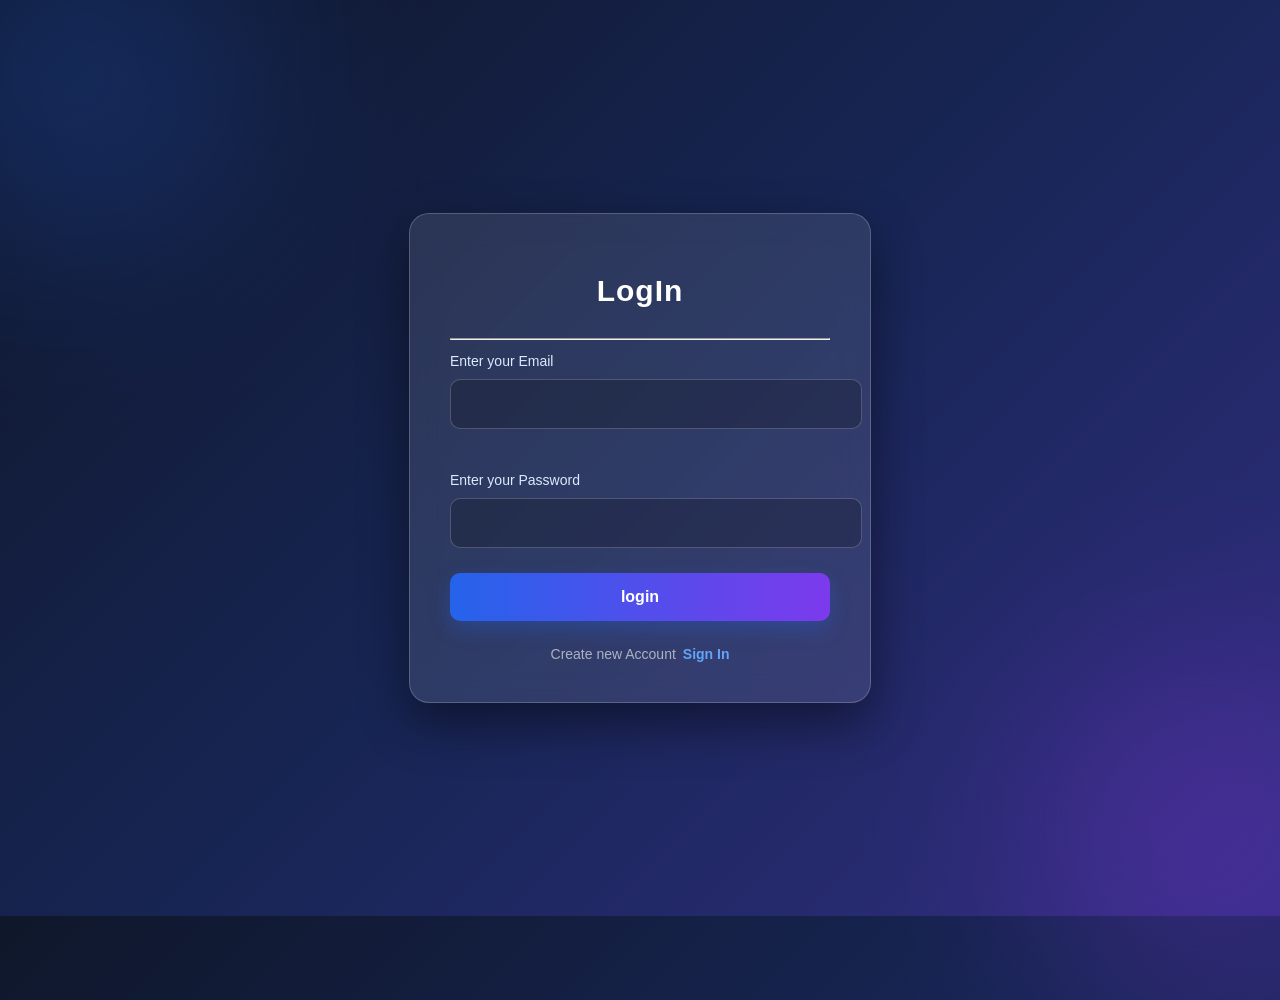
<file: src/main/webapp/index.html>
<!-- this page for old user login page -->
<!DOCTYPE html>
<html>
<head>
<meta charset="UTF-8">
<title>Student Login :></title>
<link rel="stylesheet" href="style.css">
</head>
<body>
<div class="container">
<h1>LogIn  </h1>
<hr>
<form action="main" method="post">
<label for="email" id="e-id" >Enter your Email</label>
<input type="email" name="email" required>
<br>
<label for="email" id="p-id" >Enter your Password</label>
<input type="password" name="pass" required>
<button>login</button>
</form>
<div class="account">
 <span>Create new Account</span>
 <a href="Create.html">Sign In</a>
 </div>
</div>
</body>
</html>
</file>
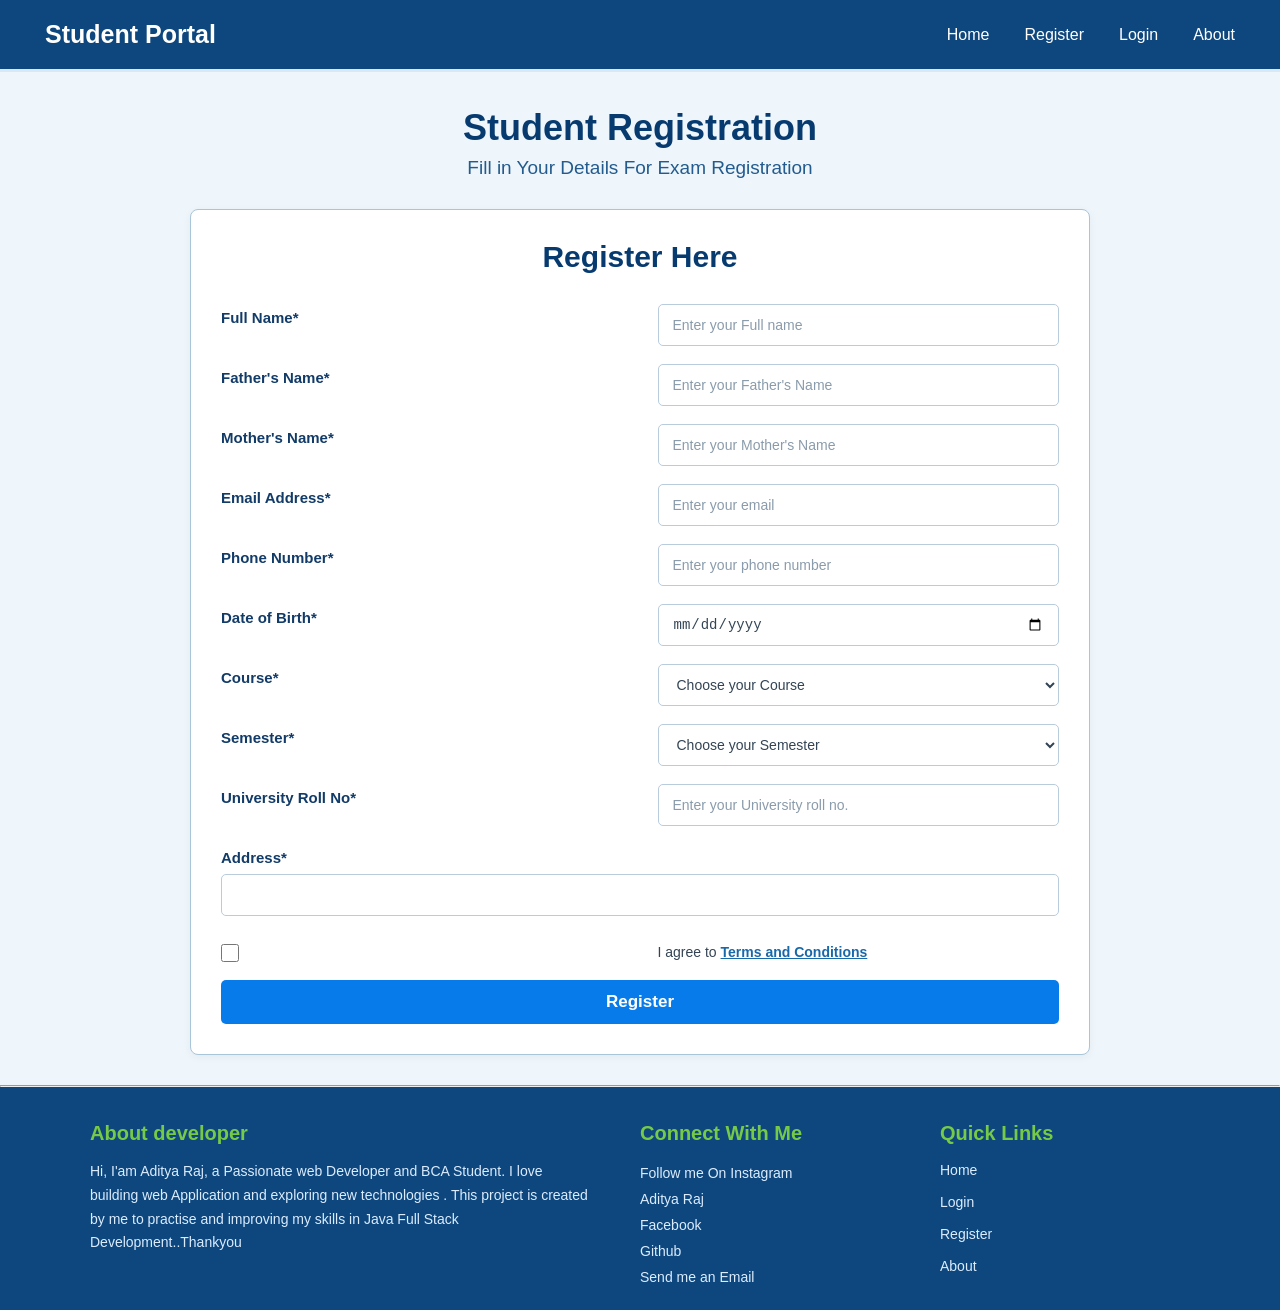
<file: src/main/webapp/regis.html>
<!-- this page for student registration page -->
<!DOCTYPE html>
<html lang="en">

<head>
    <meta charset="UTF-8">
    <meta name="viewport" content="width=device-width, initial-scale=1.0">
    <title>Registration page</title>
<link rel="stylesheet" href="resstyle.css">
    
</head>

<body>
    <header>
        <div class="nav-bar">
            <span id="nav-portal">Student Portal</span>
            <a href="Create.html">Home</a>
            <a href="regis.html">Register</a>
            <a href="index.html">Login</a>
            <a href="#about">About</a>
        </div>
    </header>
    <div id="headline">Student Registration
    </div>
    <p> Fill in Your Details For Exam Registration </p>
    <main id="main-cont">
        <div class="regis">Register Here</div>
        <div class="form-container">
            <form action="Registration" method="post">
                <label for="name">Full Name*</label>
                <input type="text" name="sname" placeholder="Enter your Full name" required>
                <label for="f-name">Father's Name* </label>
                <input type="text" name="fname" placeholder="Enter your Father's Name">
                <label for="m-name">Mother's Name*</label>
                <input type="text" name="mname" placeholder="Enter your Mother's Name">
                <label for="s-mail">Email Address*</label>
                <input type="email" name="email" id="s-mail" placeholder="Enter your email ">
                <label for="phone">Phone Number*</label>
                <input type="number" name="pnum" id="s-number" placeholder="Enter your phone number">
                <label for="s-dob">Date of Birth*</label>
                <input type="date" name="dob" id="s-dob" placeholder="Enter your DoB">
                <label for="s-cor">Course*</label>
                <select name="course" id="s-cor">
                    <option > Choose your Course </option>
                    <option value="bca">BCA</option>
                    <option value="bba">BBA</option>
                    <option value="bvoc">B-Voc</option>
                </select>
                <label for="s-sem">Semester*</label>
                <select name="sem" id="s-sem" >
                    <option >Choose your Semester</option>
                    <option value="1">I</option>
                    <option value="2">II</option>
                    <option value="4">IV</option>
                    <option value="6">VI</option>
                </select>
                <label for="s-roll">University Roll No*</label>
                <input type="number" name="rollno" id="s-roll" required placeholder="Enter your University roll no.">
                <label for="s-addr"> Address* </label>
                <input type="text" name="addr" id="s-addr">
                <input type="checkbox" name="check" required><span id="check">I agree to <a href="#">Terms and
                        Conditions</a></span>
                <button id="res-button">Register</button>

            </form>
        </div>

    </main>
    <hr>
    <footer>
        
        <div class="dev-ifno">
            
            <div id="about" >About developer
                <p id="myinfo">Hi, I'am Aditya Raj, a Passionate web Developer and BCA Student. I love building web
                    Application and exploring new technologies . This project is created by me to practise and improving
                    my skills in Java Full Stack Development..Thankyou </p>
            </div>
            <div class="mylinks">
                Connect With Me 
                <span id="insta">Follow me On Instagram</span>
                <a href="https://www.instagram.com/__adityaraj_91619?stkn=N2J5MzlpNXZrb2U4" target="_blank">Aditya Raj</a>
                <a href="https://www.facebook.com/profile.php?id=100017299591479" target="_blank">Facebook</a>
                <a href="#">Github</a>
                <a href="adityaraj200528@gmail.com">Send me an Email</a>
            </div>
            <div id="quick">Quick Links
                <ul>
                    <li><a href="/nav-bar">Home</a></li>
                    <li><a href="/nav-bar">Login</a></li>
                    <li><a href="/nav-bar">Register</a></li>
                    <li><a href="/nav-bar">About</a></li>
                </ul>
            </div>
        </div>
    </footer>
</body>

</html>
</file>
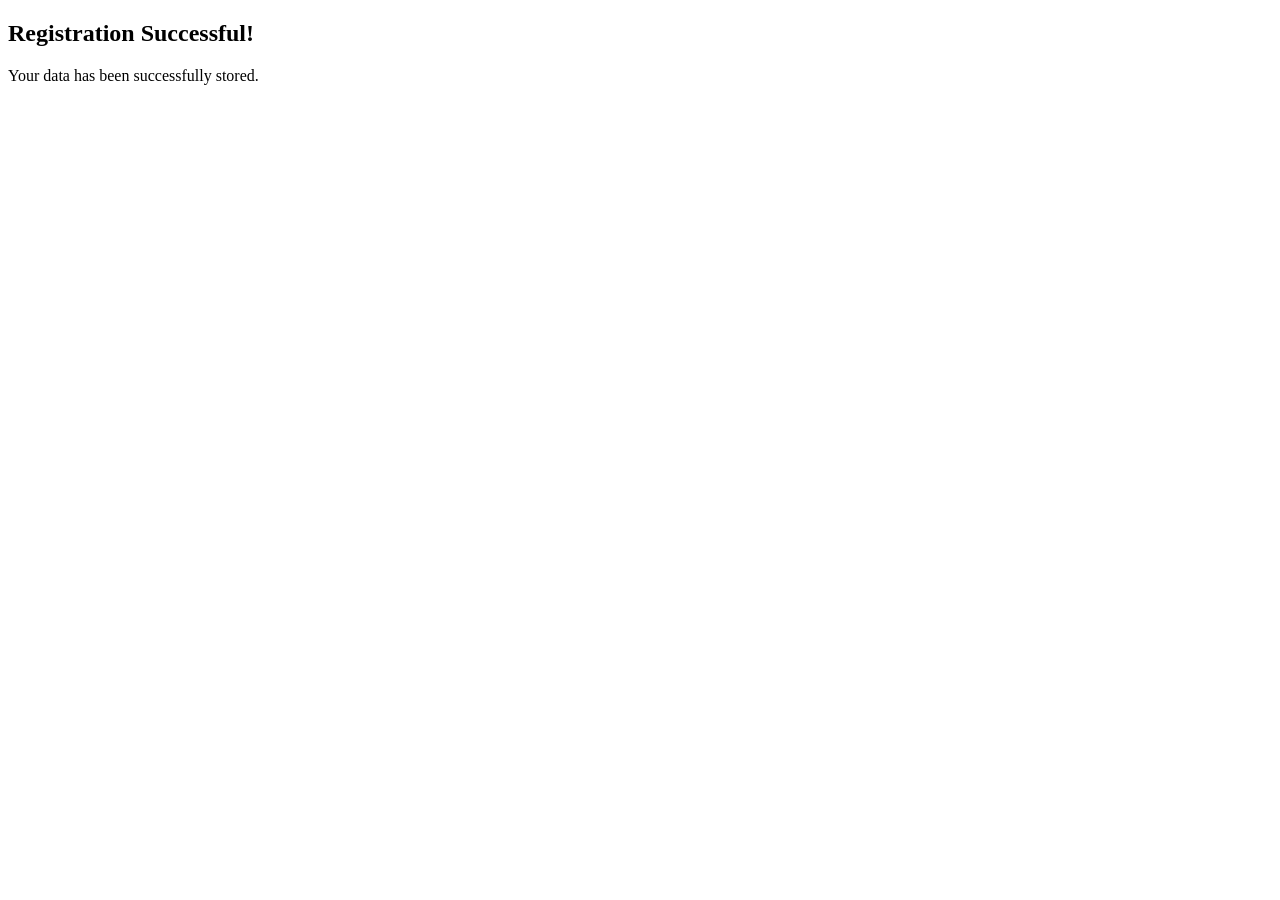
<file: src/main/webapp/success.html>
<!DOCTYPE html>
<html>
<head>
    <title>Success</title>
</head>
<body>

    <h2>Registration Successful!</h2>
    <p>Your data has been successfully stored.</p>

    <script>
        setTimeout(function() {
            window.location.href = "index.html";
        }, 2000);
    </script>

</body>
</html>
</file>
<file: src/main/webapp/style.css>
<!-- index style for login page-->


/* =========================
   RESET
========================= */

* {
    margin: 0;
    padding: 0;
    box-sizing: border-box;
}


/* =========================
   BODY
========================= */

body {

    min-height: 100vh;

    display: flex;

    justify-content: center;

    align-items: center;

    font-family: Arial, sans-serif;

    background:
        linear-gradient(
            135deg,
            #0f172a,
            #172554,
            #312e81
        );

    overflow: hidden;
}


/* =========================
   BACKGROUND ANIMATION
========================= */

body::before {

    content: "";

    position: absolute;

    width: 350px;

    height: 350px;

    border-radius: 50%;

    background: #2563eb;

    opacity: 0.25;

    filter: blur(100px);

    top: -100px;

    left: -100px;

    animation: move1 7s infinite alternate ease-in-out;
}


body::after {

    content: "";

    position: absolute;

    width: 350px;

    height: 350px;

    border-radius: 50%;

    background: #9333ea;

    opacity: 0.25;

    filter: blur(100px);

    bottom: -100px;

    right: -100px;

    animation: move2 8s infinite alternate ease-in-out;
}


/* =========================
   CONTAINER
========================= */

.container {

    position: relative;

    z-index: 2;

    width: 380px;

    padding: 40px;

    border-radius: 20px;

    background:
        rgba(255, 255, 255, 0.10);

    border:
        1px solid rgba(255, 255, 255, 0.20);

    backdrop-filter: blur(15px);

    box-shadow:
        0 20px 50px rgba(0, 0, 0, 0.45);

    color: white;

    animation: containerShow 1s ease;
}


/* =========================
   HEADING
========================= */

h1 {

    text-align: center;

    font-size: 30px;

    margin-bottom: 30px;

    letter-spacing: 1px;
}


/* =========================
   FORM
========================= */

form {

    display: flex;

    flex-direction: column;

    gap: 10px;
}


/* =========================
   LABEL
========================= */

label {

    font-size: 14px;

    color: #dbeafe;

    margin-top: 5px;

    transition: 0.3s;
}


/* =========================
   INPUT
========================= */

input {

    width: 100%;

    height: 48px;

    padding: 0 15px;

    border: 1px solid
        rgba(255, 255, 255, 0.20);

    border-radius: 10px;

    outline: none;

    background:
        rgba(0, 0, 0, 0.20);

    color: white;

    font-size: 15px;

    transition:
        0.3s ease;
}


/* Placeholder */

input::placeholder {

    color:
        rgba(255, 255, 255, 0.35);
}


/* Input focus */

input:focus {

    border-color: #60a5fa;

    background:
        rgba(37, 99, 235, 0.12);

    box-shadow:
        0 0 0 3px
        rgba(96, 165, 250, 0.12);

    transform: translateY(-2px);
}


/* =========================
   BUTTON
========================= */

button {

    width: 100%;

    height: 48px;

    margin-top: 15px;

    border: none;

    border-radius: 10px;

    background:
        linear-gradient(
            90deg,
            #2563eb,
            #7c3aed
        );

    color: white;

    font-size: 16px;

    font-weight: bold;

    cursor: pointer;

    transition:
        0.3s ease;

    box-shadow:
        0 8px 20px
        rgba(37, 99, 235, 0.30);

    animation: buttonGlow 3s infinite alternate;
}


/* Button hover */

button:hover {

    transform: translateY(-3px);

    box-shadow:
        0 12px 30px
        rgba(124, 58, 237, 0.45);

    letter-spacing: 1px;
}


/* Button click */

button:active {

    transform: scale(0.97);
}


/* =========================
   ACCOUNT
========================= */

.account {

    display: flex;

    justify-content: center;

    align-items: center;

    gap: 7px;

    margin-top: 25px;

    font-size: 14px;

    color:
        rgba(255, 255, 255, 0.60);
}


/* Sign In */

.account a {

    color: #60a5fa;

    font-weight: bold;

    text-decoration: none;

    transition: 0.3s;
}


.account a:hover {

    color: white;

    text-shadow:
        0 0 10px #60a5fa;
}


/* =========================
   ANIMATIONS
========================= */


/* Container animation */

@keyframes containerShow {

    from {

        opacity: 0;

        transform:
            translateY(50px)
            scale(0.9);
    }

    to {

        opacity: 1;

        transform:
            translateY(0)
            scale(1);
    }
}


/* Background circle 1 */

@keyframes move1 {

    from {

        transform:
            translate(0, 0);
    }

    to {

        transform:
            translate(180px, 120px);
    }
}


/* Background circle 2 */

@keyframes move2 {

    from {

        transform:
            translate(0, 0);
    }

    to {

        transform:
            translate(-150px, -100px);
    }
}


/* Button animation */

@keyframes buttonGlow {

    from {

        box-shadow:
            0 8px 20px
            rgba(37, 99, 235, 0.25);
    }

    to {

        box-shadow:
            0 8px 30px
            rgba(124, 58, 237, 0.55);
    }
}


/* =========================
   MOBILE
========================= */

@media (max-width: 500px) {

    .container {

        width: 90%;

        padding: 30px 25px;
    }

    h1 {

        font-size: 26px;
    }
}
</file>
<file: src/main/webapp/resstyle.css>
* {
    margin: 0;
    padding: 0;
    box-sizing: border-box;
}

body {
    font-family: Arial, Helvetica, sans-serif;
    background-color: #eef6fc;
    color: #123b68;
}


/* =========================
   NAVBAR
========================= */

header {
    background-color: #0d477d;
    padding: 20px 45px;
    border-bottom: 3px solid #d8e8f5;
}

.nav-bar {
    display: flex;
    align-items: center;
    gap: 35px;
}

#nav-portal {
    color: white;
    font-size: 25px;
    font-weight: bold;
    margin-right: auto;
}

.nav-bar a {
    color: white;
    text-decoration: none;
    font-size: 16px;
    transition: 0.3s;
}

.nav-bar a:hover {
    color: #a9d8ff;
}


/* =========================
   PAGE HEADING
========================= */

#headline {
   text-align: center;
    font-size: 36px;
    font-weight: bold;
    color: #073b70;
    padding-top: 35px;
}

body>p {
    text-align: center;
    font-size: 19px;
    color: #235b8e;
    margin-top: 8px;
    margin-bottom: 30px;
}


/* =========================
   MAIN REGISTRATION BOX
========================= */

#main-cont {
    width: 80%;
    max-width: 900px;
    margin: 0 auto 30px;
    background-color: white;
    border: 1px solid #a9c5d9;
    border-radius: 8px;
    padding: 30px;
    box-shadow: 0 2px 8px rgba(0, 0, 0, 0.05);
}


/* =========================
   REGISTER HEADING
========================= */

.regis {
    text-align: center;
    font-size: 30px;
    font-weight: bold;
    color: #073b70;
    margin-bottom: 30px;
}


/* =========================
   FORM
========================= */

.form-container {
    width: 100%;
}

form {
    display: grid;
    grid-template-columns: 1fr 1fr;
    column-gap: 35px;
    row-gap: 8px;
}


/* Labels */

form label {
    font-size: 15px;
    font-weight: bold;
    color: #123b68;
    margin-top: 5px;
}


/* Inputs */

form input:not([type="checkbox"]),
form select {
    width: 100%;
    height: 42px;
    padding: 10px 14px;
    border: 1px solid #b8ccdc;
    border-radius: 5px;
    background-color: white;
    color: #345;
    font-size: 14px;
    outline: none;
    margin-bottom: 10px;
}


/* Focus effect */

form input:not([type="checkbox"]):focus,
form select:focus {
    border-color: #1976d2;
    box-shadow: 0 0 4px rgba(25, 118, 210, 0.25);
}


/* Placeholder */

form input::placeholder {
    color: #8a9bab;
}


/* =========================
   ADDRESS
========================= */

#s-addr {
    grid-column: 1 / 3;
}


/* =========================
   CHECKBOX
========================= */

form input[type="checkbox"] {
    width: 18px;
    height: 18px;
    margin-top: 10px;
    cursor: pointer;
}

#check {
    font-size: 14px;
    color: #345;
    margin-top: 10px;
}

#check a {
    color: #1769aa;
    font-weight: bold;
}


/* =========================
   REGISTER BUTTON
========================= */

#res-button {
    grid-column: 1 / 3;

    width: 100%;
    height: 44px;

    background-color: #087bea;
    color: white;

    border: none;
    border-radius: 5px;

    font-size: 17px;
    font-weight: bold;

    cursor: pointer;
    margin-top: 10px;

    transition: 0.3s;
}

#res-button:hover {
    background-color: #0568c9;
}


/* =========================
   FOOTER
========================= */

footer {
    background-color: #0d477d;
    color: white;
    padding: 35px 45px 25px;
}

.dev-ifno {
    max-width: 1100px;
    margin: auto;

    display: grid;
    grid-template-columns: 2fr 1fr 1fr;
    gap: 50px;
}


/* Footer headings */

#about,
.mylinks,
#quick {
    color: rgb(119, 201, 72);
    font-size: 20px;
    font-weight: bold;
}


/* Developer information */

#myinfo {
    font-size: 14px;
    font-weight: normal;
    line-height: 1.7;
    margin-top: 15px;
    color: #dcecff;
}


/* =========================
   FOOTER LINKS
========================= */

.mylinks {
    display: flex;
    flex-direction: column;
    gap: 10px;
}

.mylinks a {
    color: #dcecff;
    text-decoration: none;
    font-size: 14px;
    font-weight: normal;
}

.mylinks a:hover {
    color: white;
    text-decoration: underline;
}

#insta {
    font-size: 14px;
    font-weight: normal;
    margin-top: 10px;
    color: #dcecff;
}


/* =========================
   QUICK LINKS
========================= */

#quick ul {
    list-style: none;
    margin-top: 12px;
}

#quick li {
    margin-bottom: 9px;
}

#quick a {
    color: #dcecff;
    text-decoration: none;
    font-size: 14px;
    font-weight: normal;
}

#quick a:hover {
    color: white;
    text-decoration: underline;
}


/* =========================
   RESPONSIVE DESIGN
========================= */

@media (max-width: 768px) {

    header {
        padding: 18px 20px;
    }

    .nav-bar {
        gap: 15px;
        flex-wrap: wrap;
    }

    #nav-portal {
        width: 100%;
        margin-bottom: 10px;
    }

    #headline {
        font-size: 29px;
    }

    #main-cont {
        width: 92%;
        padding: 20px;
    }

    form {
        grid-template-columns: 1fr;
    }

    #s-addr,
    #res-button {
        grid-column: 1;
    }

    .dev-ifno {
        grid-template-columns: 1fr;
        gap: 30px;
    }
}


@media (max-width: 480px) {

    .nav-bar a {
        font-size: 14px;
    }

    #headline {
        font-size: 25px;
    }

    body>p {
        font-size: 16px;
    }

    .regis {
        font-size: 25px;
    }

    #main-cont {
        width: 95%;
    }

    footer {
        padding: 30px 20px;
    }
}
</file>
